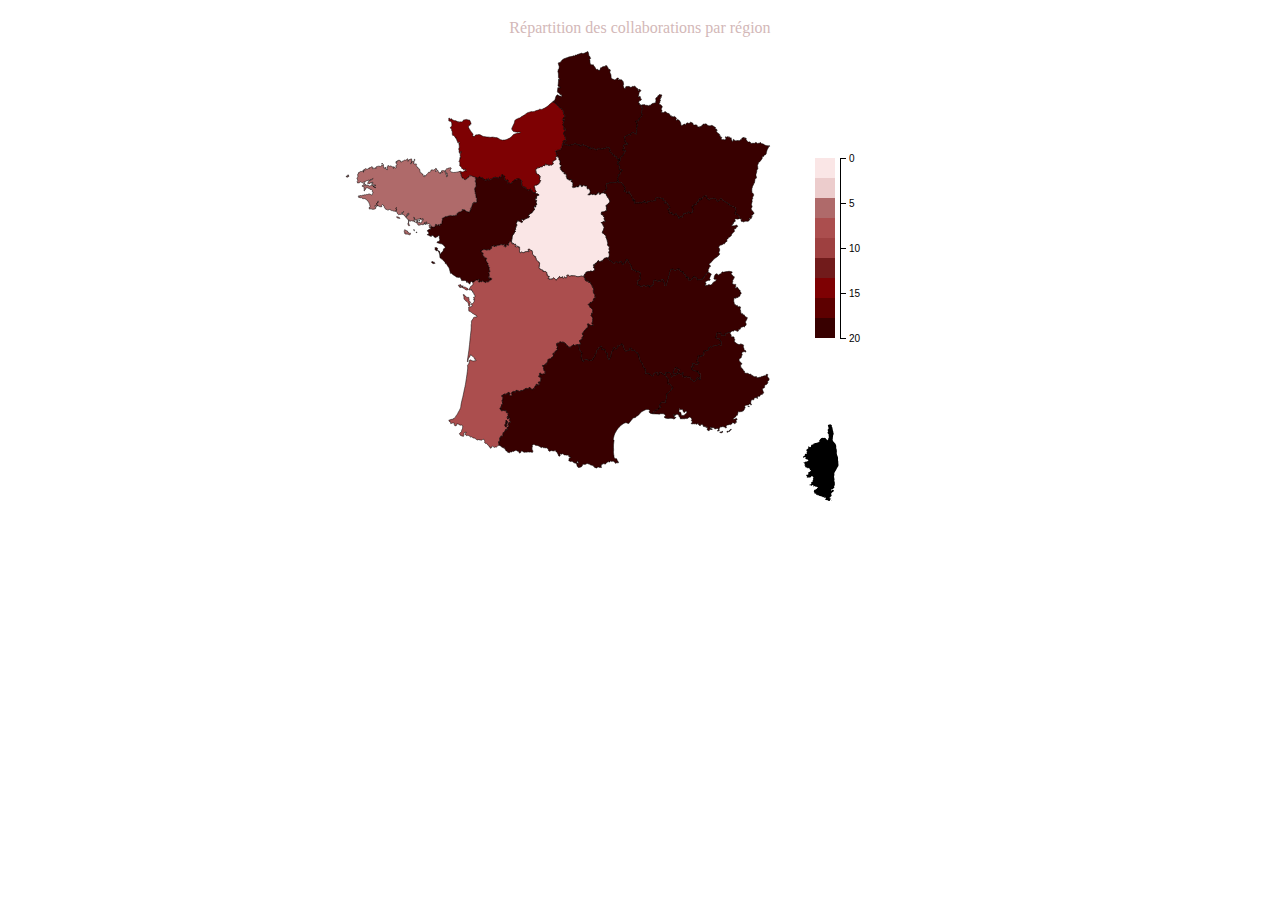
<file: france.html>
<!DOCTYPE html>
<html lang="en">
<head>
  <meta charset="UTF-8">
  <meta http-equiv="X-UA-Compatible" content="IE=edge">
  <meta name="viewport" content="width=device-width, initial-scale=1.0">
  <title>Carte des collaboration en France</title>
   <script src="assets/js/d3.v7.min.js"></script>
    <script type="module" src="assets/js/france.js"></script>
  <link href="assets/css/france.css" rel="stylesheet"/>
</head>
<body>
  <div id="container">
  <div id="chart"></div>
  </div>
  
</body>
</html>
</file>
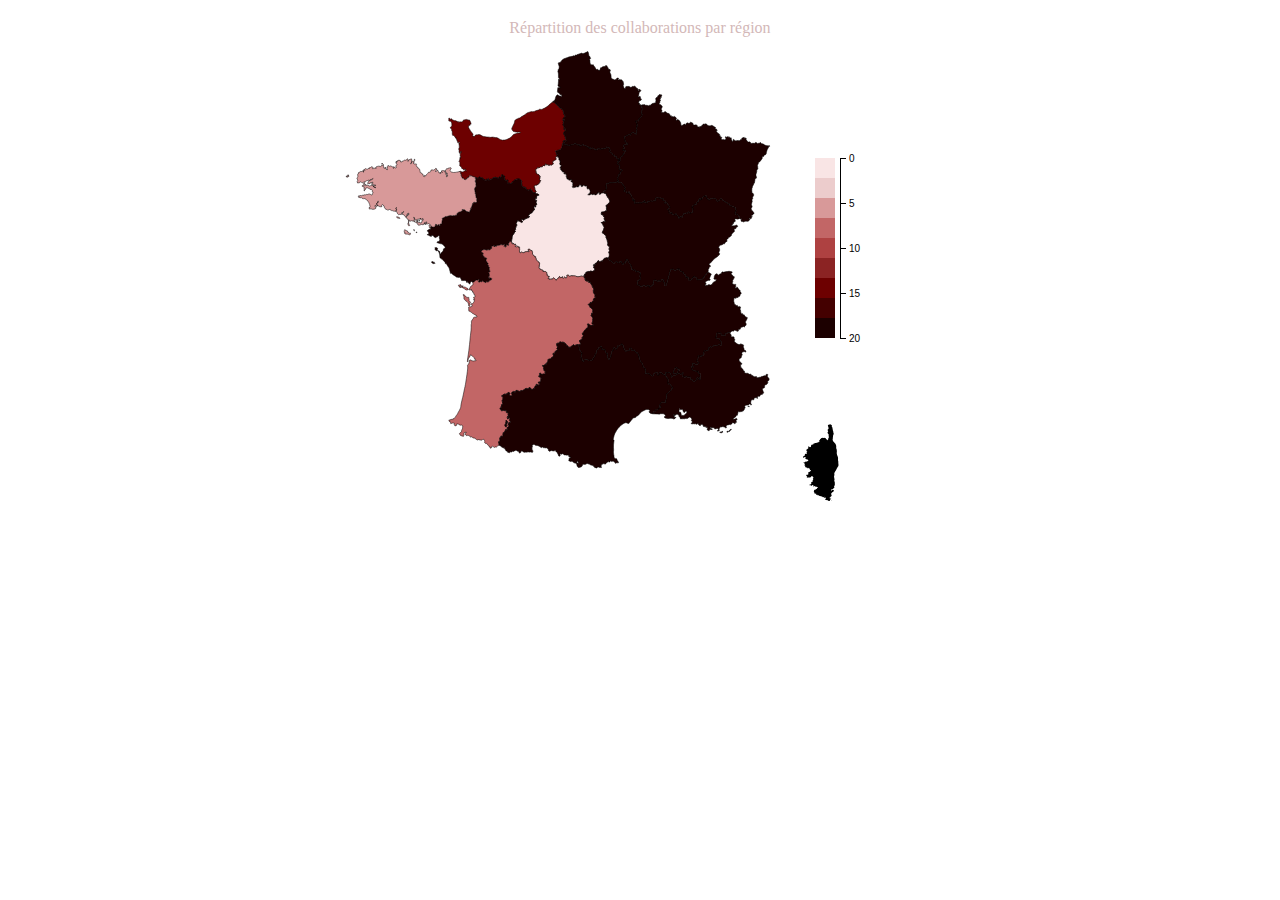
<file: frmap.html>
<!DOCTYPE html>
<html lang="en">
<head>
  <meta charset="UTF-8">
  <meta http-equiv="X-UA-Compatible" content="IE=edge">
  <meta name="viewport" content="width=device-width, initial-scale=1.0">
  <title>Carte des relations</title>
   <script src="assets/js/d3.v7.min.js"></script>
    <script src="assets/js/fr-map.js"></script>
  <link href="assets/css/fr-map.css" rel="stylesheet"/>
</head>
<body>
  <div id="container">
  <div id="chart"></div>
  </div>
  
</body>
</html>
</file>
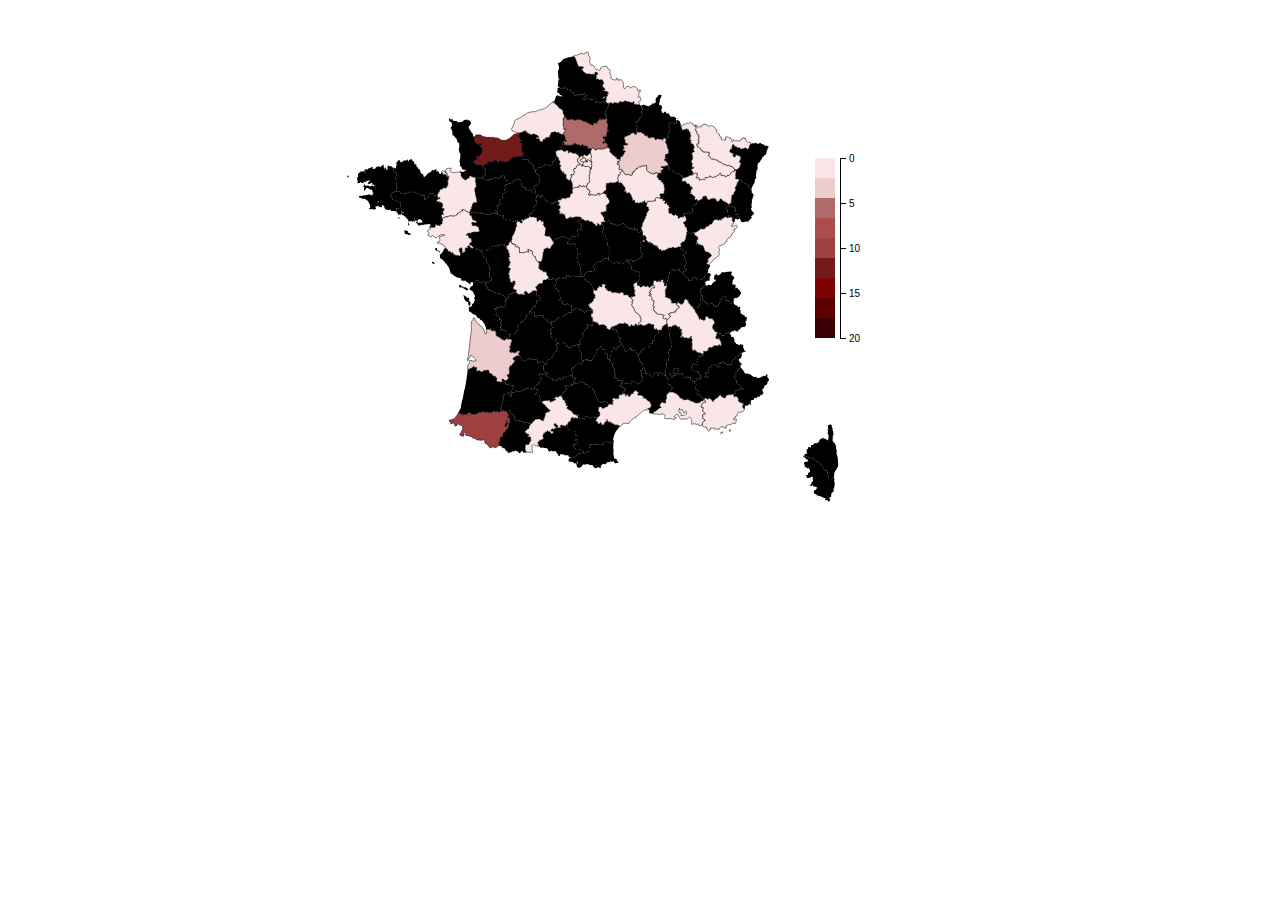
<file: mapdep.html>
<!DOCTYPE html>
<html lang="en">
<head>
  <meta charset="UTF-8">
  <meta http-equiv="X-UA-Compatible" content="IE=edge">
  <meta name="viewport" content="width=device-width, initial-scale=1.0">
  <title>Carte des relations</title>
   <script src="assets/js/d3.v7.min.js"></script>
    <script src="assets/js/mapdep.js"></script>
  <link href="assets/css/mapdep.css" rel="stylesheet"/>
</head>
<body>
  <div id="container">
  <div id="chart"></div>
  </div>
  
</body>
</html>
</file>
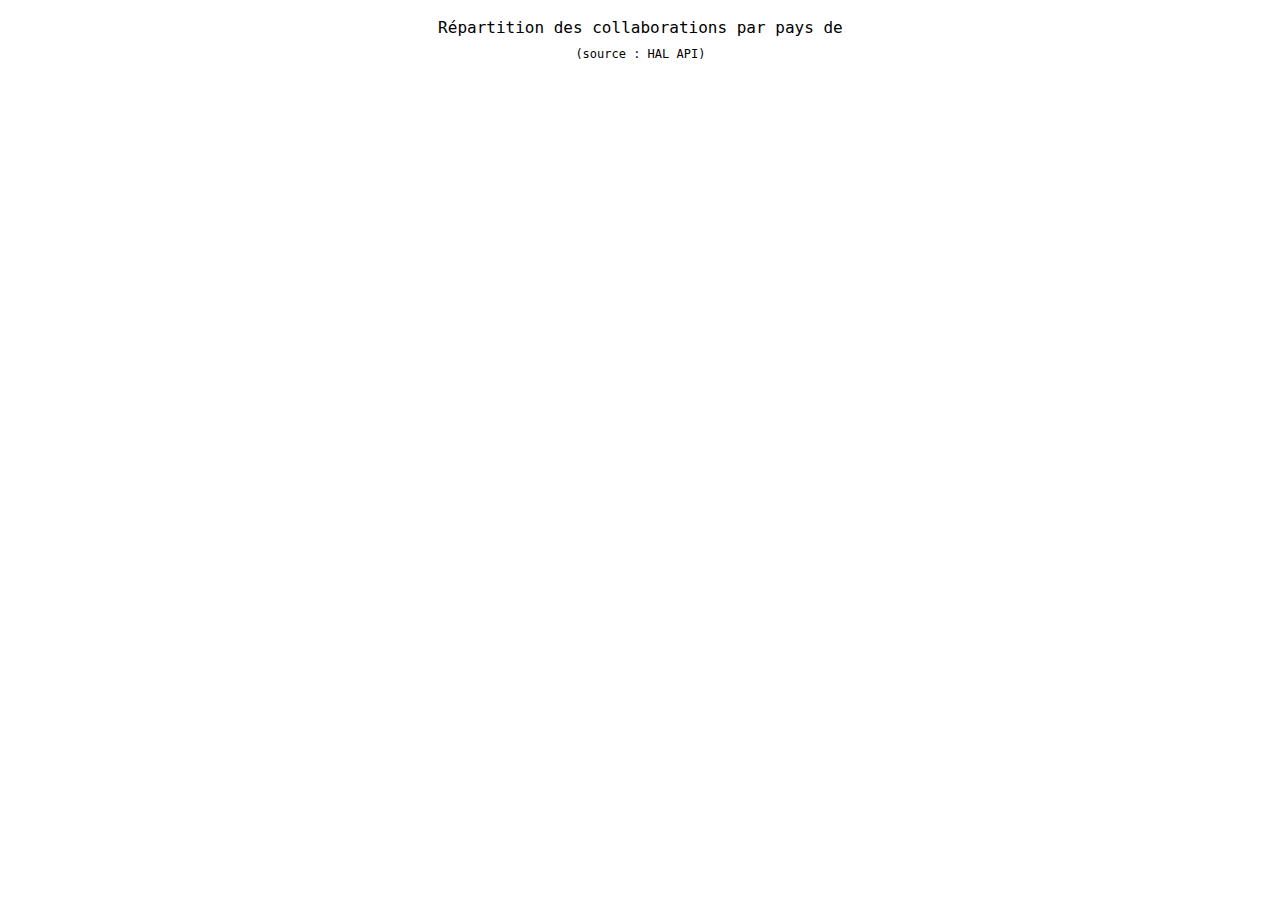
<file: world.html>
<!DOCTYPE html>
<html lang="en">
<head>
  <meta charset="UTF-8">
  <meta http-equiv="X-UA-Compatible" content="IE=edge">
  <meta name="viewport" content="width=device-width, initial-scale=1.0">
  <title>Carte des relations</title>
  <script src="assets/js/d3.v7.min.js"></script>
  <script type="module" src="assets/js/world.js"></script>
  <link href="assets/css/world.css" rel="stylesheet"/>

</head>
<body>
  <div id="container">
  <div id="chart"></div>
  </div>
  
</body>
</html>
</file>
<file: assets/css/france.css>
.region {
    cursor: pointer;
    stroke-linecap: round;
    stroke-linejoin: round;
    stroke: black;
    stroke-width: 0.5px;
}

.region:hover {
    stroke-width: 2px;
}

div.chart-tooltip {
    position: absolute;
    opacity: 0.8;
    z-index: 1000;
    text-align: left;
    border-radius: 4px;
    -moz-border-radius: 4px;
    -webkit-border-radius: 4px;
    padding: 8px;
    color: #fff;
    background-color: #000;
    font: 12px sans-serif;
    max-width: 300px;
    height: 60px;
}

svg {
    display: block;
    margin: auto;
}

.select-field {
    margin-top: -3rem;
    margin-bottom: 5rem;
}

.q0-9 {
    fill: #fae6e6; 
}

.q1-9 {
    fill: #eccccc; 
}

.q2-9 {
    fill: #af6a6a; 
}

.q3-9 {
    fill: #ab4e4e; 
}

.q4-9 {
    fill: #9e4040; 
}

.q5-9 {
    fill: #711b1b; 
}

.q6-9 {
    fill: #7e0103; 
}

.q7-9 {
    fill: #5d0000; 
}

.q8-9 {
    fill: #380000; 
}
</file>
<file: assets/css/fr-map.css>
.region {
    cursor: pointer;
    stroke-linecap: round;
    stroke-linejoin: round;
    stroke: black;
    stroke-width: 0.5px;
}

.region:hover {
    stroke-width: 2px;
}

div.chart-tooltip {
    position: absolute;
    opacity: 0.8;
    z-index: 1000;
    text-align: left;
    border-radius: 4px;
    -moz-border-radius: 4px;
    -webkit-border-radius: 4px;
    padding: 8px;
    color: #fff;
    background-color: #000;
    font: 12px sans-serif;
    max-width: 300px;
    height: 60px;
}

#svg {
    display: block;
    margin: auto;
}

.select-field {
    margin-top: -3rem;
    margin-bottom: 5rem;
}

.q0-9 {
    fill: #f9e5e5; 
}

.q1-9 {
    fill: #eccccc; 
}

.q2-9 {
    fill: #d89999; 
}

.q3-9 {
    fill: #c26666; 
}

.q4-9 {
    fill: #ae4141; 
}

.q5-9 {
    fill: #8b2323; 
}

.q6-9 {
    fill: #6d0000; 
}

.q7-9 {
    fill: #440000; 
}

.q8-9 {
    fill: #1c0000; 
}
</file>
<file: assets/css/mapdep.css>
.department {
    cursor: pointer;
    stroke-linecap: round;
    stroke-linejoin: round;
    stroke: black;
    stroke-width: .5px;
}

.department:hover {
    stroke-width: 2px;
}

div.chart-tooltip {
    position: absolute;
    opacity:0.8;
    z-index:1000;
    text-align:left;
    border-radius:4px;
    -moz-border-radius:4px;
    -webkit-border-radius:4px;
    padding:8px;
    color:#fff;
    background-color:#000;
    font: 12px sans-serif;
    max-width: 300px;
    height: 60px;
}

#svg {
    display: block;
    margin: auto;
}

.select-field {
    margin-top: -3rem;
    margin-bottom: 5rem;
}

svg {
    display: block;
    margin: auto;
}

.select-field {
    margin-top: -3rem;
    margin-bottom: 5rem;
}

.q0-9 {
    fill: #fae6e6; 
}

.q1-9 {
    fill: #eccccc; 
}

.q2-9 {
    fill: #af6a6a; 
}

.q3-9 {
    fill: #ab4e4e; 
}

.q4-9 {
    fill: #9e4040; 
}

.q5-9 {
    fill: #711b1b; 
}

.q6-9 {
    fill: #7e0103; 
}

.q7-9 {
    fill: #5d0000; 
}

.q8-9 {
    fill: #380000; 
}
</file>
<file: assets/css/world.css>
.svg {
    display: block;
    margin: auto;
    background: #ffffff;
    color: #eb3a3a;
    font-family: "Lucida Console", Monaco, monospace;
}
    
.country {
    fill: #999;
    stroke: rgb(250, 247, 247);
    stroke-width: 0.5px;
    stroke-linecap: round;
    stroke-linejoin: round;
}

.axis line {
    stroke: #000000;
}

.axis path {
    stroke: #c77979;
}

.axis text {
    fill: #000000;
}
</file>
